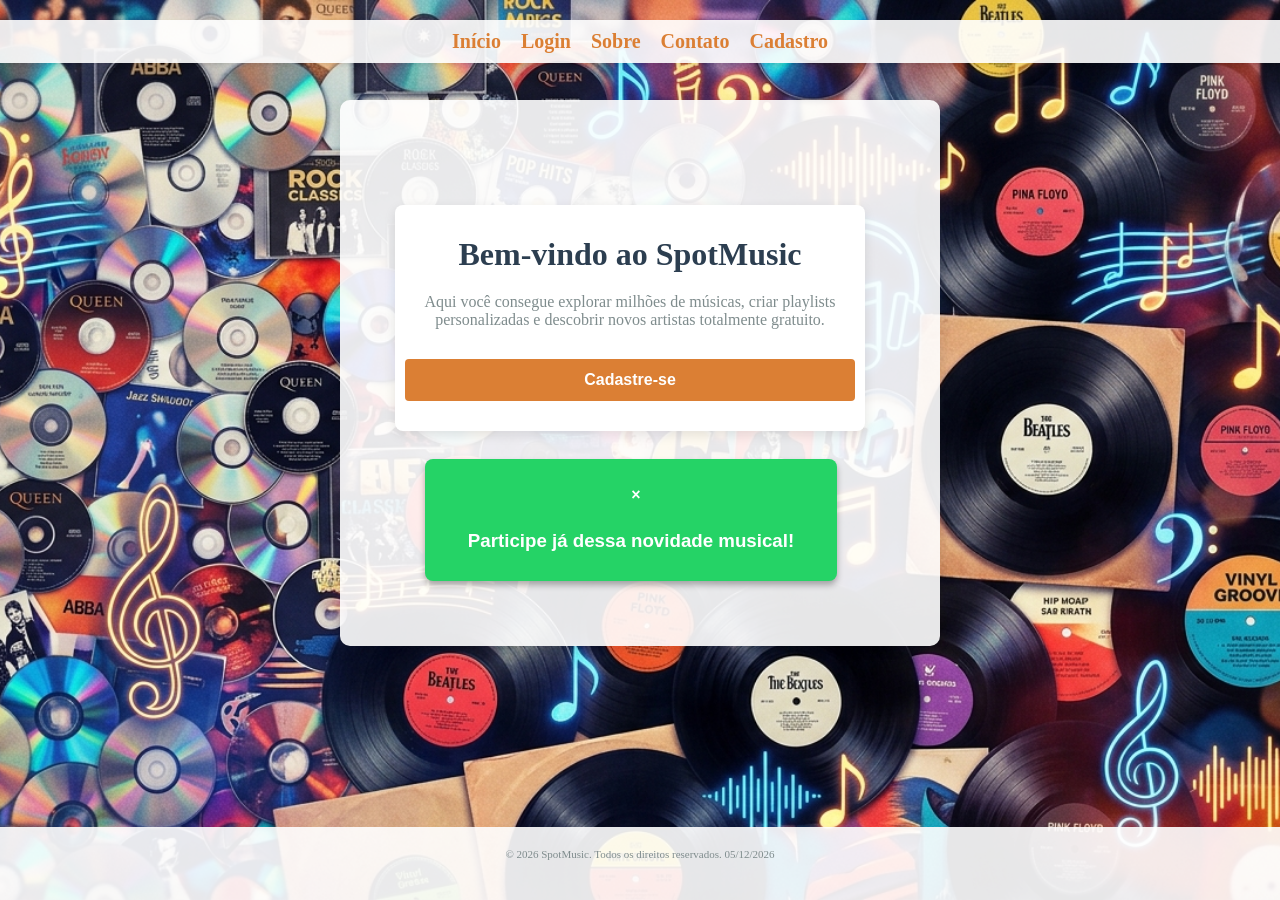
<file: index.html>
<!DOCTYPE html>
<html lang="pt-BR">
<head>
    <meta charset="UTF-8">
    <meta name="viewport" content="width=device-width, initial-scale=1.0">
    <meta name="author" content="ELisa Arcanjo">
    <title>SpotMusic/Início</title>
    <link rel="stylesheet" href="style.css">
</head>
    <header>
        <menu>
            <a href="index.html" >Início</a>
            <a href="login.html">Login</a>
            <a href="#" id="btnSobre">Sobre</a>
            <a href="#" id="btnContato">Contato</a>
            <a href="cadastro.html">Cadastro</a>
        </menu>
        <!-- Adicione o conteúdo da seção "Sobre" aqui -->
        <div id="SubMenuSobre" class="submenu">
            <ul>
                <li><a href="#" id="btnEmpresa">Nossa Empresa</a></li>
                <li><a href="#" id="btnCliente">Nossos Clientes</a></li>
            </ul>
        </div>
        <!-- Adicione o conteúdo da seção "Contato" aqui -->
        <div id="SubMenuContato" class="submenu">
            <ul>
                <li><a href="#" id="btnEmail">Email</a></li>
                <li><a href="#" id="btnTelefone">Telefone</a></li>
            </ul>   
        </div>
        <div id="SubSubMenuEmpresa" class="subSubmenu">
            <h2>Nossa Empresa</h2>
            <p>Somos uma empresa dedicada a fornecer a melhor experiência musical para nossos usuários. Com uma vasta biblioteca de músicas e álbuns, oferecemos uma plataforma intuitiva e fácil de usar.</p>
        </div>  
        <div id="SubSubMenuCliente" class="subSubmenu">
            <h2>Nossos Clientes</h2>
            <p>Conheça nossos clientes satisfeitos e descubra como o SpotMusic tem transformado suas experiências musicais.</p>
        </div>  
        <div id="SubSubMenuTelefone" class="subSubmenu">
            <h2>Telefone</h2>
            <p>(32)1234-5678</p>
        </div>  
        <div id="SubSubMenuEmail" class="subSubmenu">
            <h2>Email</h2>
            <p>contato@spotmusic.com</p>
        </div>  
    </header>
    <main>
        <div class="container">
            <h1>Bem-vindo ao SpotMusic</h1>
            <p>Aqui você consegue explorar milhões de músicas, criar playlists personalizadas e descobrir novos artistas totalmente gratuito.</p>
            <button onclick="window.location.href='cadastro.html'">Cadastre-se</button>
        </div>
        <br>
        <!-- Estrutura do Popup -->
        <div id="meuPopup" class="popup-comunidade">
            <button class="botao-fechar" onclick="fecharPopup()">&times;</button>
            <h3>Participe já dessa novidade musical!</h3>
        </div>
    </main>
    <br>
    <footer>
        <p>&copy; 2026 SpotMusic. Todos os direitos reservados.
            <time id="dataAtual"></time>
        </p> 
    </footer>
    <script src="script.js"></script>
</body>
</html>
</file>
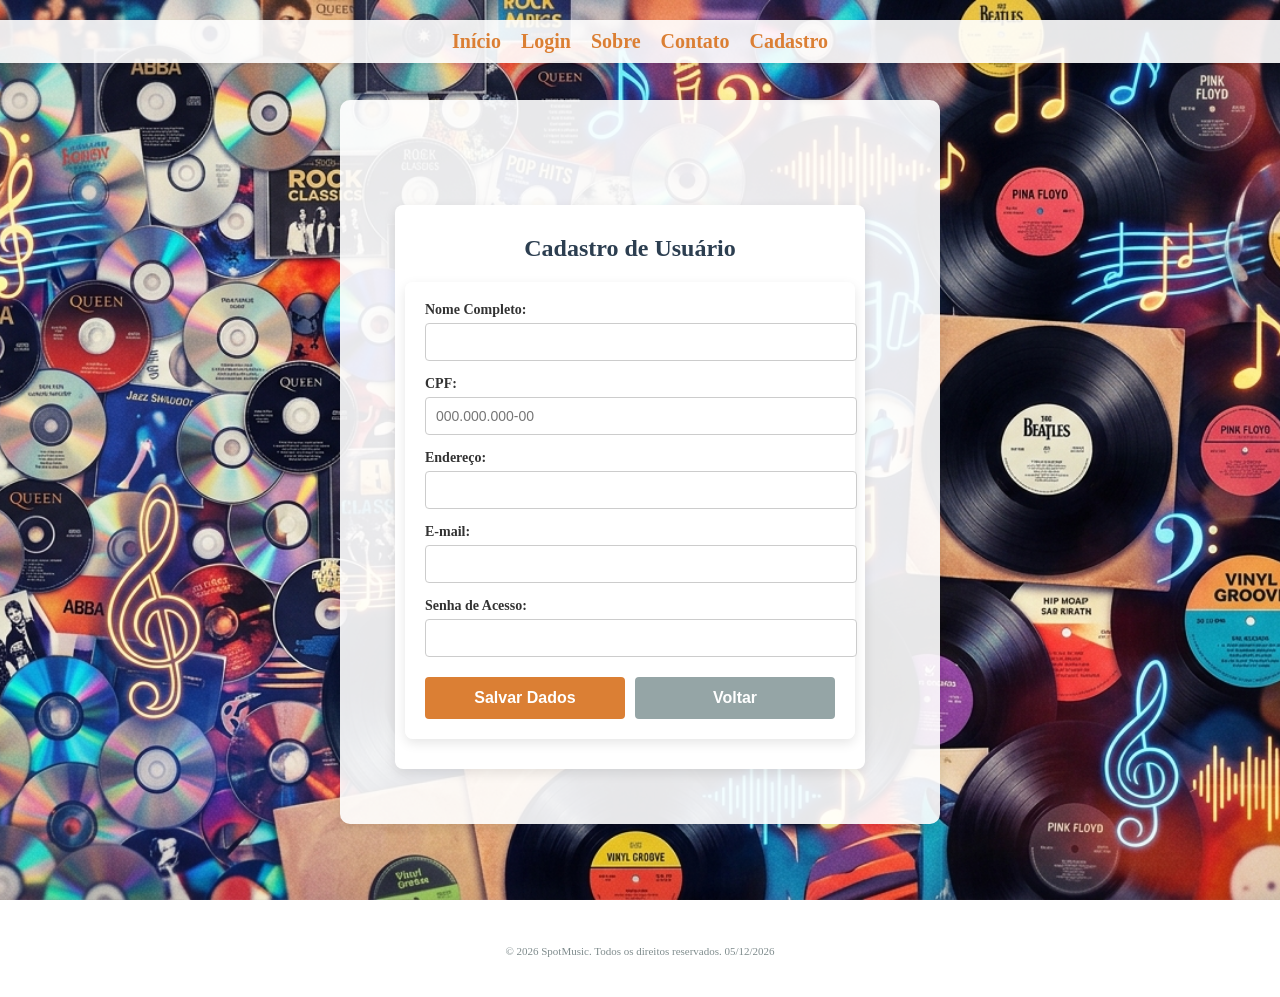
<file: cadastro.html>
<!DOCTYPE html>
<html lang="pt-BR">
<head>
    <meta charset="UTF-8">
    <meta name="viewport" content="width=device-width, initial-scale=1.0">
    <title>SpotMusic/Cadastro</title>
    <link rel="stylesheet" href="style.css">
</head>
<body>
    <header>
        <menu>
            <a href="index.html">Início</a></li>
            <a href="login.html">Login</a></li>
            <a href="#">Sobre</a></li>
            <a href="#">Contato</a></li>
            <a href="cadastro.html">Cadastro</a></li>
        </menu>
    </header>
    <main>
    <div class="container">
        <h2>Cadastro de Usuário</h2>
        <form id="cadastroForm">
            <div class="form-group">
                <label for="nome">Nome Completo:</label>
                <input type="text" id="nome" required>
            </div>
            
            <div class="form-group">
                <label for="cpf">CPF:</label>
                <input type="text" id="cpf" placeholder="000.000.000-00" required>
            </div>
            
            <div class="form-group">
                <label for="endereco">Endereço:</label>
                <input type="text" id="endereco" required>
            </div>
            
            <div class="form-group">
                <label for="email">E-mail:</label>
                <input type="email" id="email" required>
            </div>
            
            <div class="form-group">
                <label for="senha">Senha de Acesso:</label>
                <input type="password" id="senha" required>
            </div>
            
            <div class="button-group">
                <button type="submit">Salvar Dados</button>
                <button type="button" class="btn-voltar" onclick="window.location.href='index.html'">Voltar</button>
            </div>
        </form>
    </div>
    </main>
    <footer>
        <p>&copy; 2026 SpotMusic. Todos os direitos reservados.
            <time id="dataAtual"></time>
        </p> 
    </footer>
    <script src="script.js"></script>
</body>
</html>
</file>
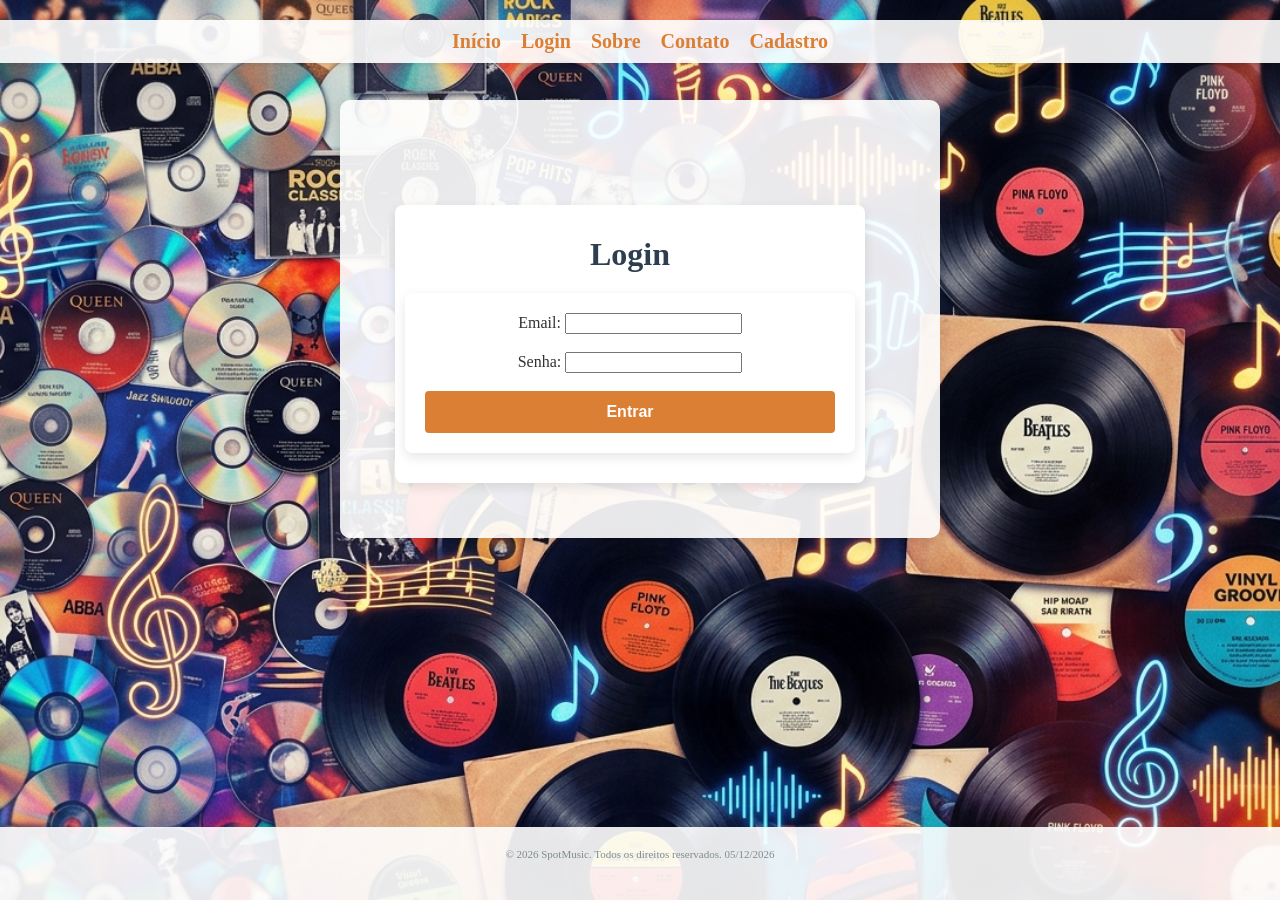
<file: login.html>
<!DOCTYPE html>
<html lang="en">
<head>
    <meta charset="UTF-8">
    <meta name="viewport" content="width=device-width, initial-scale=1.0">
    <title>SpotMusic/Login</title>
    <link rel="stylesheet" href="style.css">
</head>
<body>
    <header>
        <menu>
            <a href="index.html">Início</a></li>
            <a href="login.html">Login</a></li>
            <a href="#">Sobre</a></li>
            <a href="#">Contato</a></li>
            <a href="cadastro.html">Cadastro</a></li>
        </menu>
    </header>
    <main>
        <div class="container">
            <h1>Login</h1>
            <form id="formLogin" method="POST">
                <label for="emailLogin">Email:</label>
                <input type="email" id="emailLogin" name="emailLogin" required><br><br>
                <label for="senhaLogin">Senha:</label>
                <input type="password" id="senhaLogin" name="senhaLogin" required><br><br>
                <button type="submit">Entrar</button>
            </form>
        </div>
    </main>
    <footer>
        <p>&copy; 2026 SpotMusic. Todos os direitos reservados.
            <time id="dataAtual"></time>
        </p> 
    </footer>
    <script src="script.js"></script>
</body>
</html>
</file>
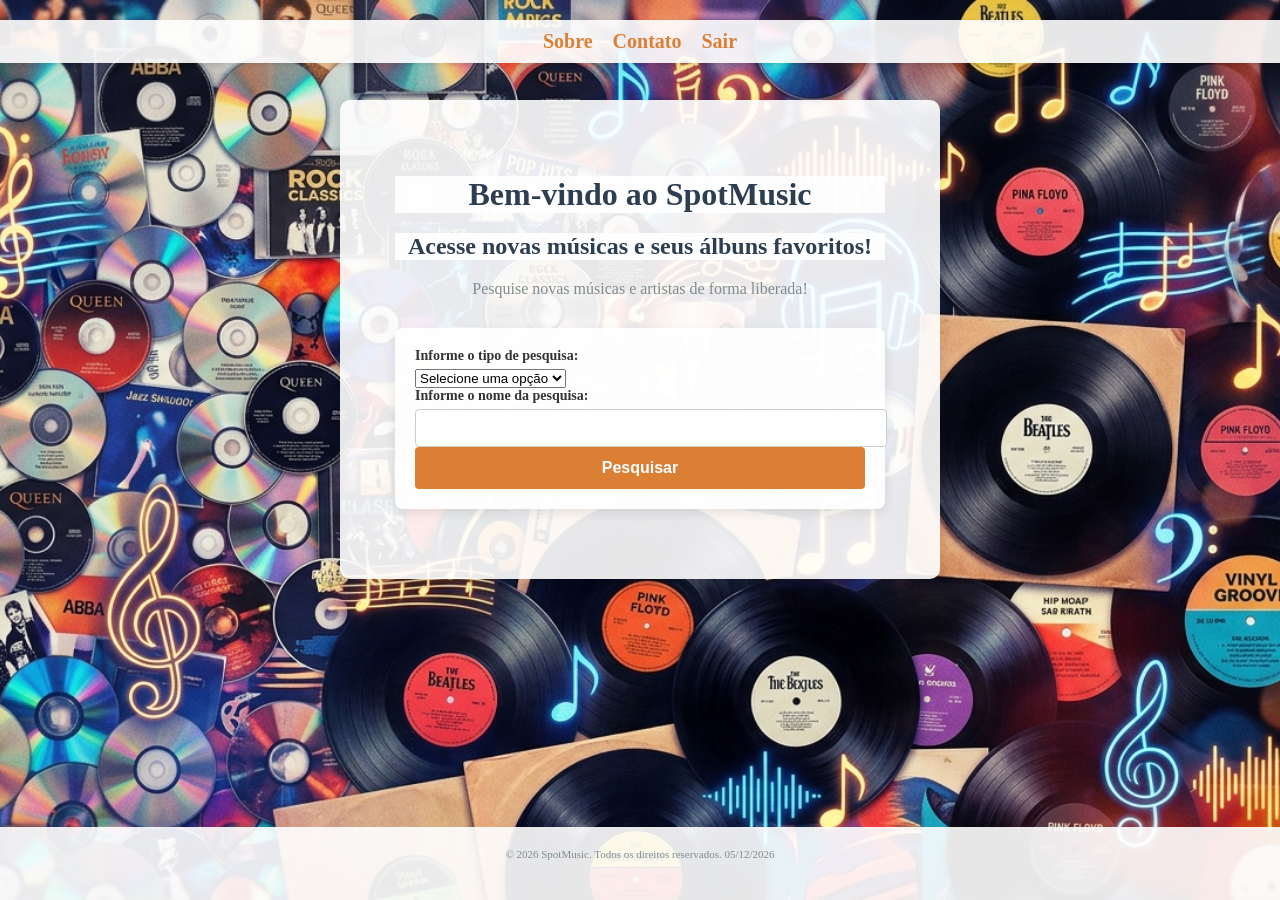
<file: mainSpot.html>
<!DOCTYPE html>
<html lang="en">
<head>
    <meta charset="UTF-8">
    <meta name="viewport" content="width=device-width, initial-scale=1.0">
    <title>SpotMusic/Site</title>
    <link rel="stylesheet" href="style.css">
</head>
<body>
    <header>
        <menu>
            <a href="#" id="btnSobre">Sobre</a>
            <a href="#" id="btnContato">Contato</a>
            <a href="index.html">Sair</a>
        </menu>
        <!-- Adicione o conteúdo da seção "Sobre" aqui -->
        <div id="SubMenuSobre" class="submenu">
            <ul>
                <li><a href="#">Nossa Empresa</a></li>
                <li><a href="#">Nossos Clientes</a></li>
            </ul>
        </div>
        <!-- Adicione o conteúdo da seção "Contato" aqui -->
        <div id="SubMenuContato" class="submenu">
            <ul>
                <li><a href="#">Email</a></li>
                <li><a href="#">Telefone</a></li>
            </ul>   
        </div>        
    </header>
    <main>
        <h1>Bem-vindo ao SpotMusic</h1>
        <h2>Acesse novas músicas e seus álbuns favoritos!</h2>
        <p>Pesquise novas músicas e artistas de forma liberada!</p>
        <form id="formulario" class="form-group" action="resultado.html" method="GET">
            <label for="tipoPesquisa">Informe o tipo de pesquisa:</label>
            <select id="tipoPesquisa" name="pesquisa" required>
                <option value="" disabled selected>Selecione uma opção</option>
                <option value="musica">Música</option>
                <option value="artista">Artista</option>
                <option value="album">Álbum</option>
            </select>
            <br>
            <label for="nomePesquisa">Informe o nome da pesquisa:</label>
            <input type="text" id="nomePesquisa" name="nomePesquisa" required>
            <br>
            <button type="submit">Pesquisar</button>
        </form>
    </main>
    <footer>
        <p>&copy; 2026 SpotMusic. Todos os direitos reservados.
            <time id="dataAtual"></time>
        </p> 
    </footer>
    <script src="script.js"></script> 
</body>
</html>
</file>
<file: style.css>
body {
    margin: 0;
    padding: 0;
    font-family: times new roman, sans-serif;
    background: url('background.jpg') no-repeat center center fixed;
    background-size: cover;
    display: flex;
    flex-direction: column;
    align-items: center;
    min-height: 100vh;
    color: #333;
}

header {
    text-align: center;
    box-shadow: 0 2px 4px rgba(0, 0, 0, 0.1);
}

main {
    background-color: rgba(255, 255, 255, 0.9);
    padding: 55px;
    width: min(100%, 600px);
    box-sizing: border-box;
    margin: 100px auto;
    align-items: center;
    color: #333;
    border-radius: 10px;
    box-shadow: 0 4px 12px rgba(0, 0, 0, 0.1);
    text-align: center;
}

menu {
    display: flex;
    justify-content: center;
    gap: 20px;
    background-color: rgba(255, 255, 255, 0.9);
    padding: 10px 0;
    position: fixed;
    top: 0;
    left: 0;
    width: 100%;
    color: #01050a;
    font-size: 20px;
    box-shadow: 0 2px 4px rgba(0, 0, 0, 0.1);
    z-index: 1000;
    list-style: none;
}

a{
    text-decoration: none;
    color: #db7f34;
    font-weight: bold;
    transition: color 0.3s;
}

a:hover {
    color: #37b929;
}

.container {
    background-color: #ffffff;
    margin-top: 50px;
    padding: 10px 10px 30px 10px;
    border-radius: 8px;
    box-shadow: 0 4px 12px rgba(0, 0, 0, 0.1);
    width: 100%;
    max-width: 450px;
    text-align: center;
}

h1, h2 {
    background-color: rgba(255, 255, 255, 0.9);
    margin-bottom: 20px;
    color: #2c3e50;
}

p {
    margin-bottom: 30px;
    color: #7f8c8d;
}

form {
    background-color: rgba(255, 255, 255, 0.9);
    padding: 20px;
    border-radius: 8px;
    box-shadow: 0 4px 12px rgba(0, 0, 0, 0.1);
}

.form-group {
    text-align: left;
    margin-bottom: 15px;
}

.form-group label {
    display: block;
    margin-bottom: 5px;
    font-weight: 600;
    font-size: 14px;
}

.form-group input {
    width: 100%;
    padding: 10px;
    border: 1px solid #ccc;
    border-radius: 4px;
    font-size: 14px;
}

.form-group input:focus {
    border-color: #db6634;
    border-width: 2px;  
    outline: none;
}

button {
    background-color: #db7f34;
    color: white;
    border: none;
    padding: 12px 20px;
    font-size: 16px;
    border-radius: 4px;
    cursor: pointer;
    width: 100%;
    font-weight: bold;
    transition: background 0.3s;
}

button:hover {
    background-color: #b95929;
}

.button-group {
    display: flex;
    gap: 10px;
    margin-top: 20px;
}

.btn-voltar {
    background-color: #95a5a6;
}

.btn-voltar:hover {
    background-color: #7f8c8d;
}

/* Estilo do fundo do popup */
.popup-comunidade {
    width: 80%;
    position: center;
    bottom: 20px;
    right: 20px;
    background-color: #25d366; /* Cor de fundo (ex: verde) */
    color: white;
    margin: 10px 10px 10px 30px;
    padding: 10px;
    border-radius: 8px;
    box-shadow: 0px 4px 6px rgba(0, 0, 0, 0.3);
    font-family: Arial, sans-serif;
    z-index: 1000;
    text-align: center;
        
    /* Aplica a animação de piscar (chamada 'piscar') */
    animation: piscar 1.5s infinite alternate;
}

/* Configuração da animação de piscar (mudando a opacidade) */
@keyframes piscar {
    0% {
        opacity: 1;
        transform: scale(1);
    }
    100% {
        opacity: 0.7;
        transform: scale(1.05); /* Dá um leve efeito de pulso junto */
    }
}

/* Botão de fechar */
.botao-fechar {
    position: relative;
    left: 5px;
    top: 5px;
    right: 10px;
    background: none;
    border: none;
    color: white;
    font-size: 16px;
    cursor: pointer;
    font-weight: bold;
}

/* Botão de ação */
.botao-entrar {
    display: inline-block;
    margin-top: 10px;
    padding: 8px 15px;
    background-color: white;
    color: #25d366;
    text-decoration: none;
    font-weight: bold;
    border-radius: 5px;
}

footer {
    background-color: rgba(255, 255, 255, 0.9);
    font-size: 11px;
    width: 100%;
    text-align: center;
    padding: 10px 0 10px 0;
    box-sizing: border-box;
    margin-top: auto;
    align-self: stretch;
}

.submenu {
    position: fixed;
    top: 50px; /* Alinhado abaixo da navbar */
    left: -250px; /* Começa escondido fora da tela à esquerda */
    width: 200px;
    height: 100%;
    background-color: #f4f4f4;
    padding: 20px;
    box-shadow: 2px 0 5px rgba(0,0,0,0.1);
    transition: left 0.3s ease; /* Transição suave ao abrir */
}

.subSubmenu {
    position: fixed;
    top: 50px; /* Alinhado abaixo da navbar */
    left: -250px; /* Começa escondido fora da tela à esquerda */
    width: 200px;
    height: 100%;
    background-color: #f4f4f4;
    padding: 20px;
    box-shadow: 2px 0 5px rgba(0,0,0,0.1);
    transition: top 0.3s ease; /* Transição suave ao abrir */
}

.submenu ul {
    list-style: none;
    padding: 0;
}

.submenu a {
    font-size: 20px;
    color: #db7f34;
    text-decoration: none;
}   

.submenu a:hover {
    color: #37b929;
}

.submenu.active {
    left: 0px; /* Move o submenu para dentro da tela */   
}

.subSubmenu.active {
    left: 200px; /* Move o submenu para dentro da tela */   
}

ol {
    list-style: none;
    padding: 0;
    margin: 0;
    background-color: rgba(255, 255, 255, 0.9);
}
</file>
